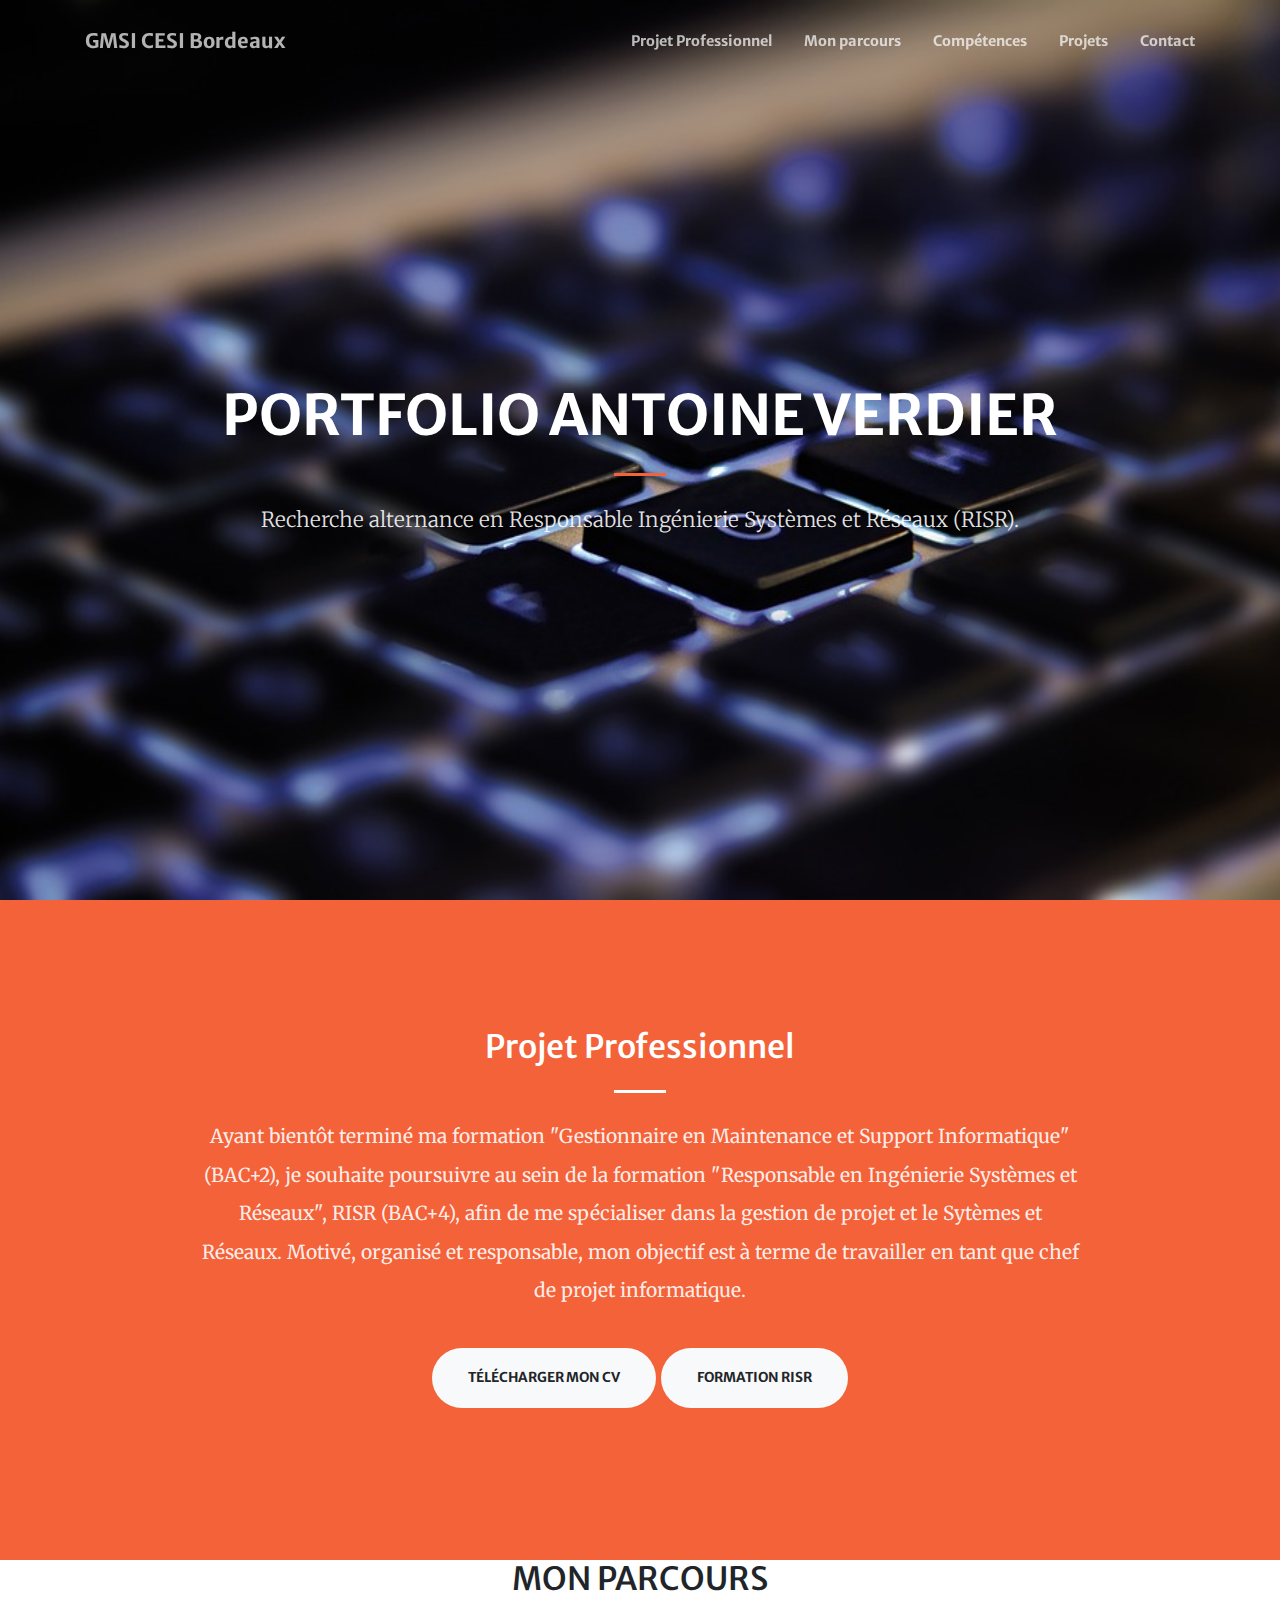
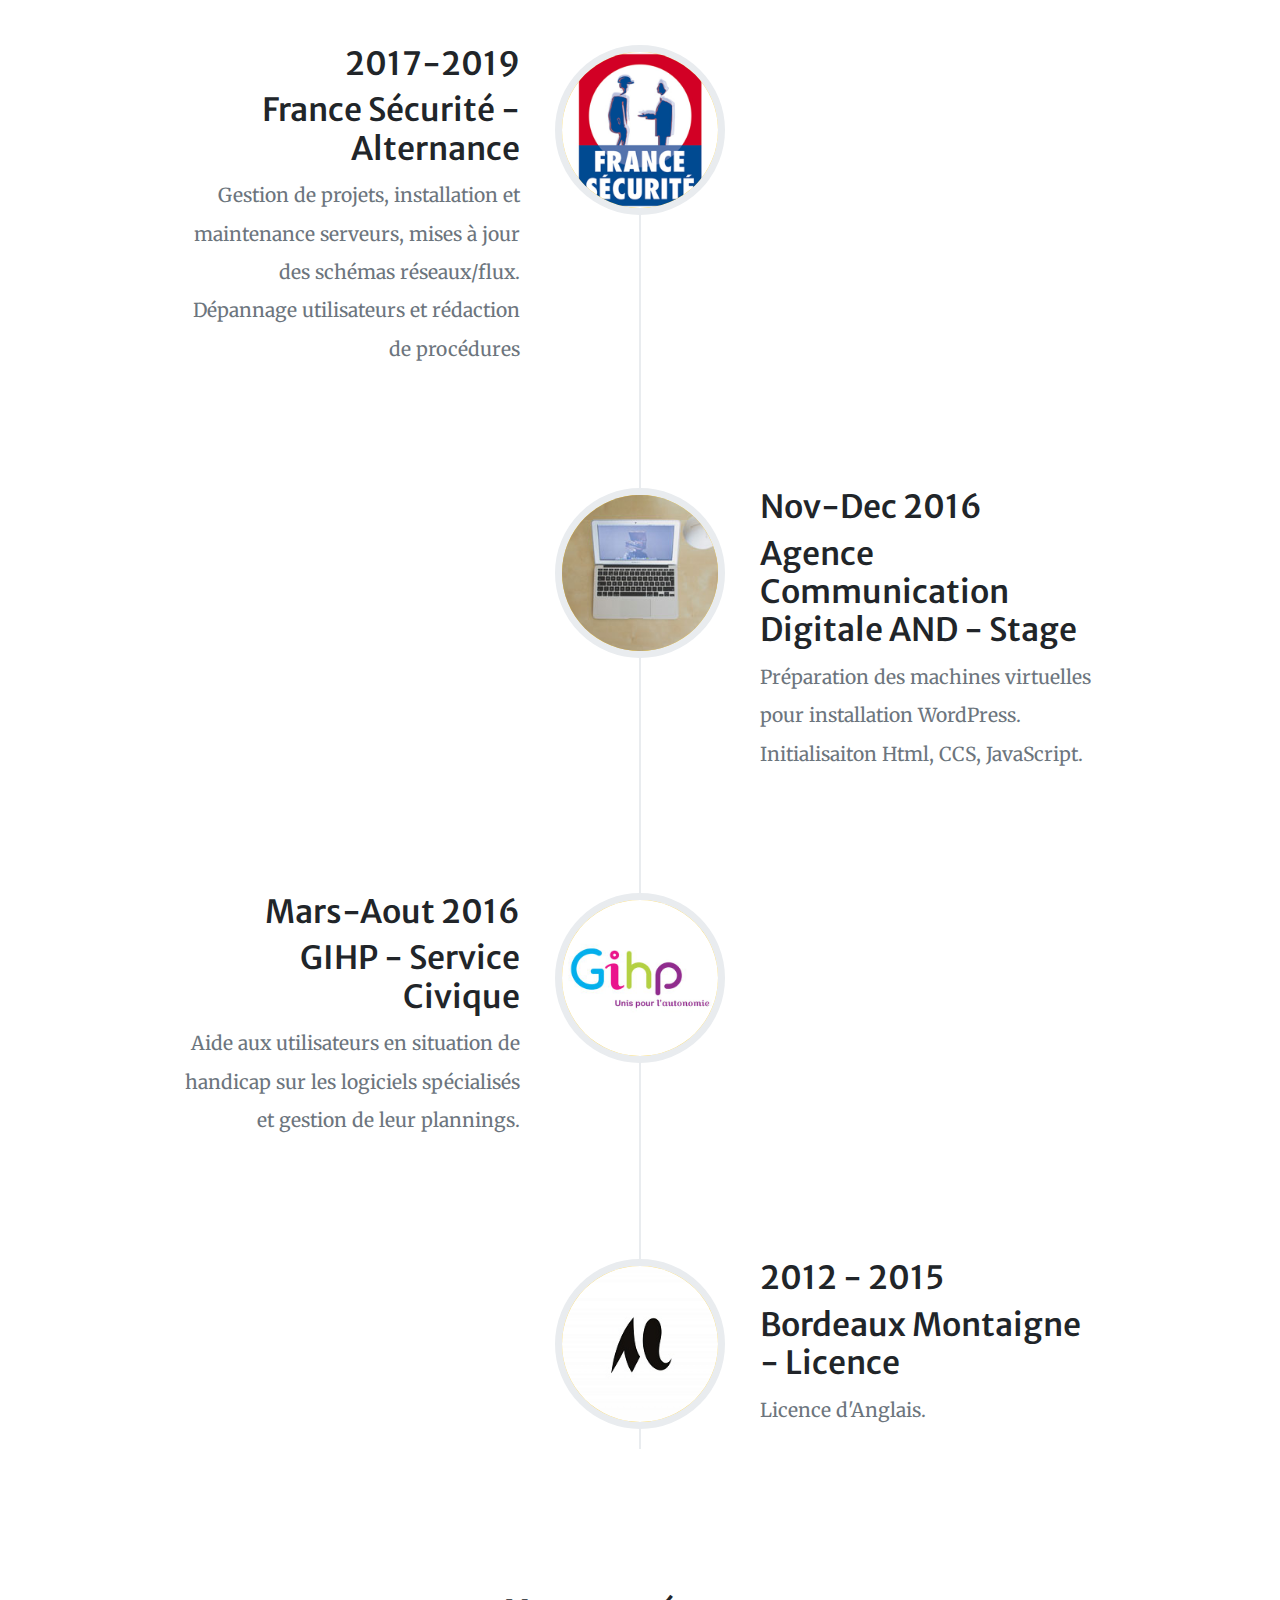
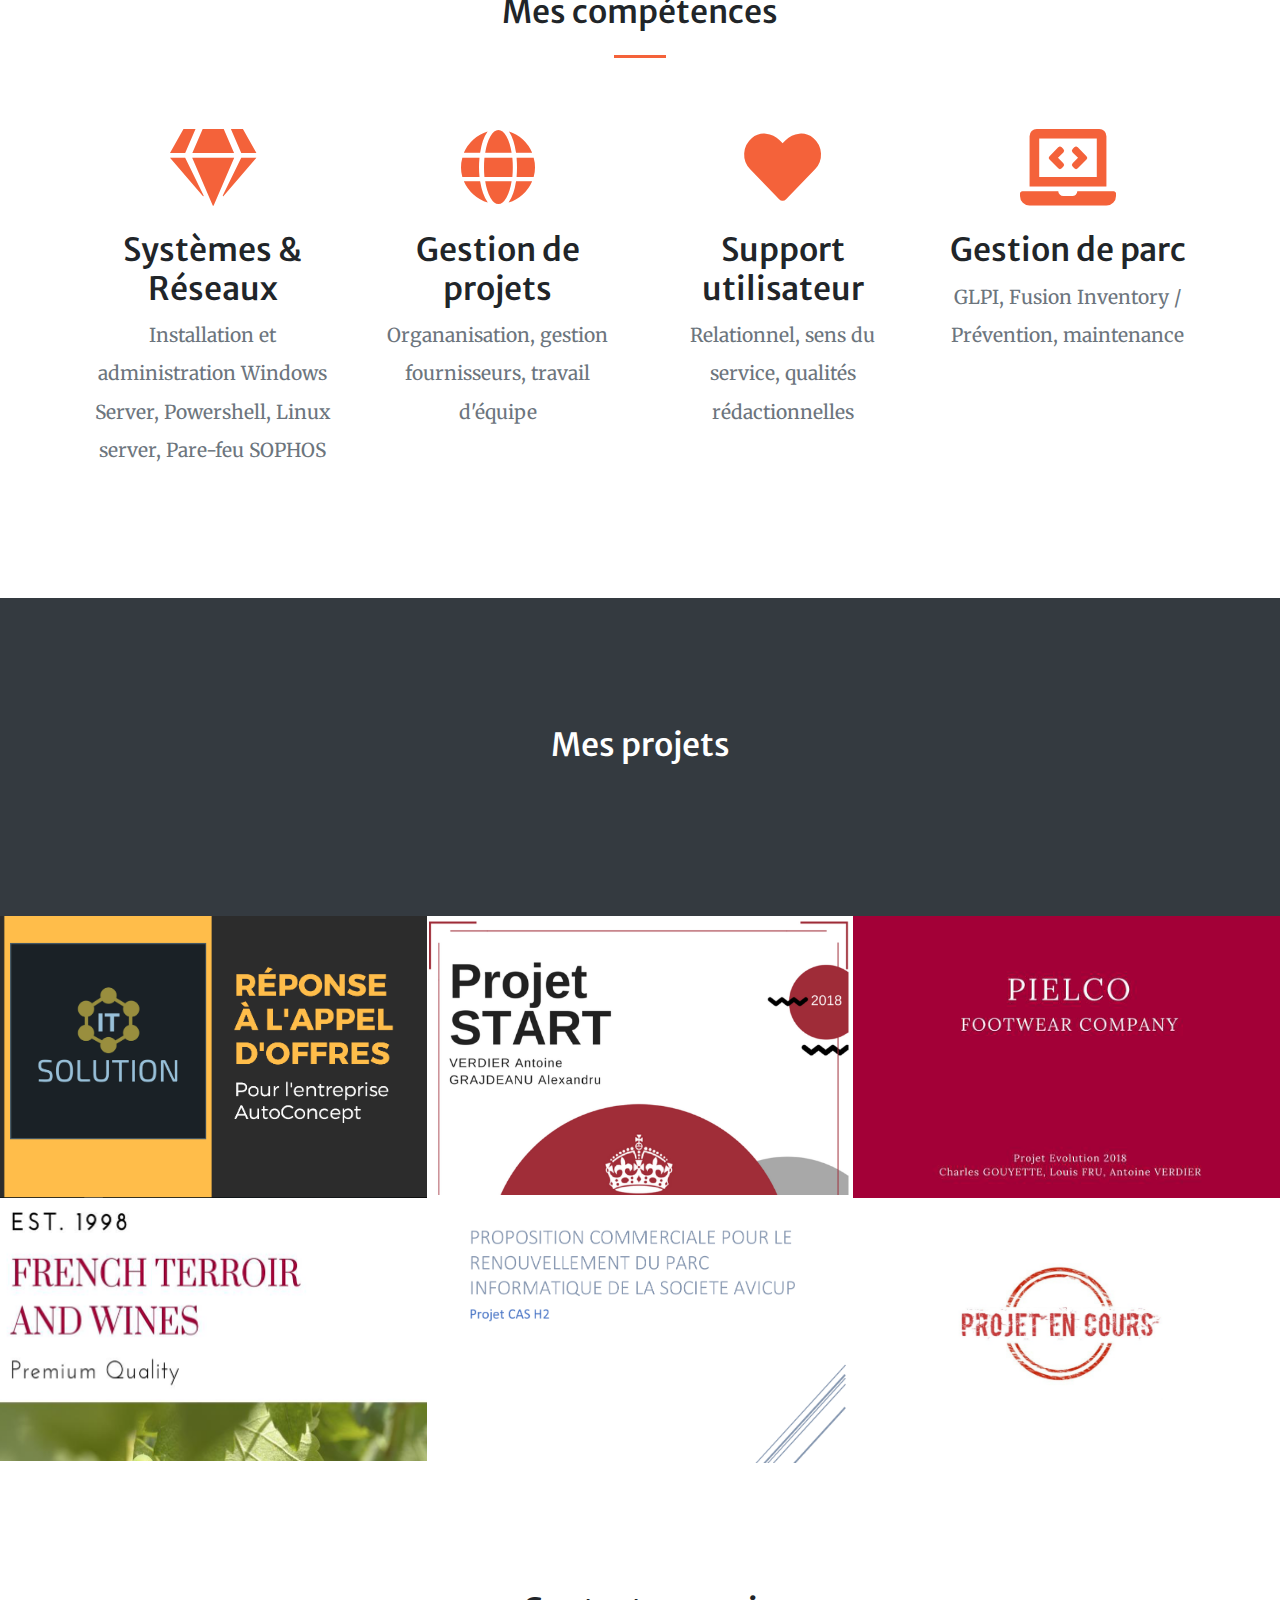
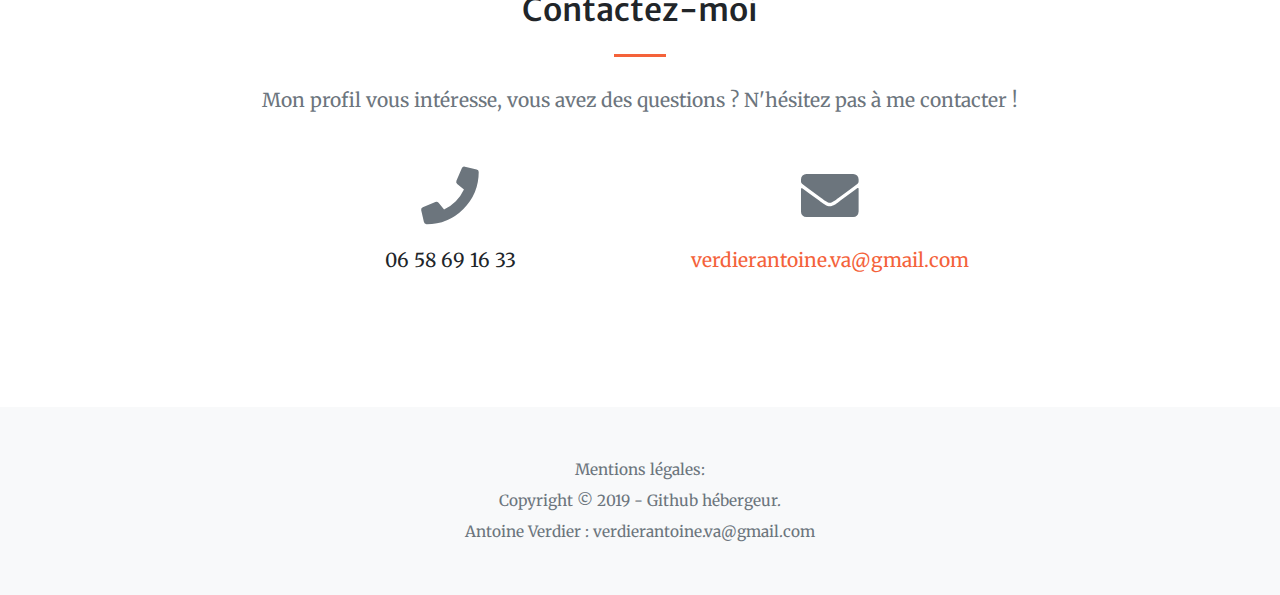
<file: index.html>
<!DOCTYPE html>
<html lang="fr">

<head>

  <meta charset="utf-8">
  <meta name="viewport" content="width=device-width, initial-scale=1, shrink-to-fit=no">
  <meta name="description" content="Sur ce portfolio vous allez pouvoir découvrir mon parcours, mon projet proessionnel et les projets sur lesquels j'ai travaillés lors de ma formation Gestoinnaire en Maintenance et Support Informatique (GMSI) au CESI de Bordeaux, entre 2017 et 2019">
  <meta name="author" content="Antoine Verdier">
  <meta name="keywords" content="portfolio, projet SAS, projet START, projet cas H1, projet cas H2, projet évolution, PFE, CESI, CESI Bordeaux, RISR, GMSI, Responsable en ingénierie systèmes et réseaux, chef de projet, Antoine Verdier, recherche alternance">

  <title>Portfolio Antoine Verdier - GMSI 2019</title>

  <!-- Font Awesome Icons -->
  <link href="vendor/fontawesome-free/css/all.css" rel="stylesheet" type="text/css">

  <!-- Google Fonts -->
  <link href="https://fonts.googleapis.com/css?family=Merriweather+Sans:400,700" rel="stylesheet">
  <link href='https://fonts.googleapis.com/css?family=Merriweather:400,300,300italic,400italic,700,700italic' rel='stylesheet' type='text/css'>

  <!-- Plugin CSS -->
  <link href="vendor/magnific-popup/magnific-popup.css" rel="stylesheet">

  <!-- Theme CSS - Includes Bootstrap -->
  <link href="css/creative.css" rel="stylesheet">

</head>

<body id="page-top">

  <!-- Navigation -->
  <nav class="navbar navbar-expand-lg navbar-light fixed-top py-3" id="mainNav">
    <div class="container">
      <a class="navbar-brand js-scroll-trigger" href="#page-top">GMSI CESI Bordeaux</a>
      <button class="navbar-toggler navbar-toggler-right" type="button" data-toggle="collapse" data-target="#navbarResponsive" aria-controls="navbarResponsive" aria-expanded="false" aria-label="Toggle navigation">
        <span class="navbar-toggler-icon"></span>
      </button>
      <div class="collapse navbar-collapse" id="navbarResponsive">
        <ul class="navbar-nav ml-auto my-2 my-lg-0">
          <li class="nav-item">
            <a class="nav-link js-scroll-trigger" href="#parcours">Projet Professionnel</a>
          </li>
          <li class="nav-item">
            <a class="nav-link js-scroll-trigger" href="#about">Mon parcours</a>
          </li>
          <li class="nav-item">
            <a class="nav-link js-scroll-trigger" href="#services">Compétences</a>
          </li>
          <li class="nav-item">
            <a class="nav-link js-scroll-trigger" href="#portfolio">Projets</a>
          </li>
          <li class="nav-item">
            <a class="nav-link js-scroll-trigger" href="#contact">Contact</a>
          </li>
        </ul>
      </div>
    </div>
  </nav>

  <!-- Masthead -->
  <header class="masthead">
    <div class="container h-100">
      <div class="row h-100 align-items-center justify-content-center text-center">
        <div class="col-lg-10 align-self-end">
          <h1 class="text-uppercase text-white font-weight-bold">Portfolio Antoine Verdier</h1>
          <hr class="divider my-4">
        </div>
        <div class="col-lg-8 align-self-baseline">         
          <p class="text-white-75 font-weight-light mb-5">Recherche alternance en Responsable Ingénierie Systèmes et Réseaux (RISR).</p>
          <!-- <a class="btn btn-primary btn-xl js-scroll-trigger" href="#about">Find Out More</a> -->
        </div>
      </div>
    </div>
  </header>

  <!-- Presentation Section -->
  <section class="page-section bg-primary" id="parcours">
    <div class="container">
      <div class="row justify-content-center">
        <div class="col-lg-8 text-center">
          <h2 class="text-white mt-0">Projet Professionnel</h2>
          <hr class="divider light my-4">
          <p class="text-white-50 mb-4">Ayant bientôt terminé ma formation "Gestionnaire en Maintenance et Support Informatique" (BAC+2), je souhaite poursuivre au sein de la formation "Responsable en Ingénierie Systèmes et Réseaux", RISR (BAC+4), afin de me spécialiser dans la gestion de projet et le Sytèmes et Réseaux. Motivé, organisé et responsable, mon objectif est à terme de travailler en tant que chef de projet informatique.
            <br>
            <br>
          <a class="btn btn-light btn-xl js-scroll-trigger" href="https://documentcloud.adobe.com/link/track?uri=urn%3Aaaid%3Ascds%3AUS%3A45aaaf00-6644-4d1b-9991-a6eaf682d8a0&fbclid=IwAR3B-PPzfby-0DmVygR5cEOU-_qXtn5SWiH3FbZRgbcjGRi0lGfM_7Oqgdw" target="_blank">Télécharger mon CV</a>
          <a class="btn btn-light btn-xl js-scroll-trigger" href="https://documentcloud.adobe.com/link/track?uri=urn%3Aaaid%3Ascds%3AUS%3Ab724fae9-44d9-4b35-8477-10ffb659e4b5" target="_blank">Formation RISR</a>
        </div>
      </div>
    </div>
  </section>
  <!-- About -->

  <!-- About -->
  <section id="about">
    <div class="container">
      <div class="row">
        <div class="col-lg-12 text-center">
          <h2 class="section-heading text-uppercase">Mon parcours</h2>
        <br>
          <!--<h3 class="section-subheading text-muted">Lorem ipsum dolor sit amet consectetur.</h3>-->
        </div>
      </div>
      <div class="row">
        <div class="col-lg-12">
          <ul class="timeline">
            <li>
              <div class="timeline-image">
                <img class="rounded-circle img-fluid" src="img/portfolio/about/0.jpeg" alt="">
              </div>
              <div class="timeline-panel">
                <div class="timeline-heading">
                  <h2>2017-2019</h2>
                  <h2 class="subheading">France Sécurité - Alternance</h2>
                </div>
                <div class="timeline-body">
                  <p class="text-muted">Gestion de projets, installation et maintenance serveurs, mises à jour des schémas réseaux/flux. Dépannage utilisateurs et rédaction de procédures</p>
                </div>
              </div>
            </li>
            <li class="timeline-inverted">
              <div class="timeline-image">
                <img class="rounded-circle img-fluid" src="img/portfolio/about/2.jpg" alt="">
              </div>
              <div class="timeline-panel">
                <div class="timeline-heading">
                  <h2>Nov-Dec 2016</h2>
                  <h2 class="subheading">Agence Communication Digitale AND - Stage</h2>
                </div>
                <div class="timeline-body">
                  <p class="text-muted">  Préparation des machines virtuelles pour installation WordPress. Initialisaiton Html,  CCS,  JavaScript. </p>
                </div>
              </div>
            </li>
            <li>
              <div class="timeline-image">
                <img class="rounded-circle img-fluid" src="img/portfolio/about/3.jpg" alt="">
              </div>
              <div class="timeline-panel">
                <div class="timeline-heading">
                  <h2>Mars-Aout 2016</h2>
                  <h2 class="subheading">GIHP - Service Civique </h2>
                </div>
                <div class="timeline-body">
                  <p class="text-muted">Aide aux utilisateurs en situation de handicap sur les logiciels spécialisés et gestion de leur plannings.</p>
                </div>
              </div>
            </li>
            <li class="timeline-inverted">
              <div class="timeline-image">
                <img class="rounded-circle img-fluid" src="img/portfolio/about/4.jpg" alt="">
              </div>
              <div class="timeline-panel">
                <div class="timeline-heading">
                  <h2>2012 - 2015</h2>
                  <h2 class="subheading">Bordeaux Montaigne - Licence</h2>
                </div>
                <div class="timeline-body">
                  <p class="text-muted">Licence d'Anglais.</p>
                </div>
              </div>
            </li>
            </ul>
              </div>
        </div>
      </div>
      </section>
      
      <!-- Services Section -->
  <section class="page-section" id="services">
    <div class="container">
      <h2 class="text-center mt-0">Mes compétences</h2>
      <hr class="divider my-4">
      <div class="row">
        <div class="col-lg-3 col-md-6 text-center">
          <div class="mt-5">
            <i class="fas fa-4x fa-gem text-primary mb-4"></i>
            <h3 class="h2 mb-2">Systèmes & Réseaux</h3>
            <p class="text-muted mb-0">Installation et administration Windows Server, Powershell, Linux server, Pare-feu SOPHOS </p>
          </div>
        </div>
        <div class="col-lg-3 col-md-6 text-center">
          <div class="mt-5">
            <i class="fas fa-4x fa-globe text-primary mb-4"></i>
            <h3 class="h2 mb-2">Gestion de projets</h3>
            <p class="text-muted mb-0">Organanisation, gestion fournisseurs, travail d'équipe</p>
          </div>
        </div>
        <div class="col-lg-3 col-md-6 text-center">
          <div class="mt-5">
            <i class="fas fa-4x fa-heart text-primary mb-4"></i>
            <h3 class="h2 mb-2">Support utilisateur</h3>
            <p class="text-muted mb-0">Relationnel, sens du service, qualités rédactionnelles</p>
          </div>
        </div>
        <div class="col-lg-3 col-md-6 text-center">
          <div class="mt-5">
            <i class="fas fa-4x fa-laptop-code text-primary mb-4"></i>
            <h3 class="h2 mb-2">Gestion de parc</h3>
            <p class="text-muted mb-0">GLPI, Fusion Inventory / Prévention, maintenance</p>
          </div>
        </div>
      </div>
    </div>
  </section>

  <!-- Call to Action Section -->
  <section class="page-section bg-dark text-white">
    <div class="container text-center">
      <h2 class="mb-4">Mes projets</h2>
      <!--<a class="btn btn-light btn-xl" href="https://startbootstrap.com/themes/creative/">Download Now!</a>-->
    </div>
    
  </section>

  <!-- Portfolio Section -->
  <section id="portfolio">
    <div class="container-fluid p-0">
      <div class="row no-gutters">
        <div class="col-lg-4 col-sm-6">
          <a class="portfolio-box" href="https://documentcloud.adobe.com/link/track?uri=urn%3Aaaid%3Ascds%3AUS%3A9c108a2c-ca9d-4620-89ae-24c3b2e82711" target="_blank">
            <img class="img-fluid" src="img/portfolio/thumbnails/7.png" alt="">
            <div class="portfolio-box-caption">
             
              <div class="project-name">
                Projet SAS
                <ul>
                  <li>Métier de technicien</li>
                  <li>Veille technologique</li>
                  <li>Sauvegardes systèmes</li>               </ul>
              
              </div>
            </div>
          </a>
        </div>
        <div class="col-lg-4 col-sm-6">
          <a class="portfolio-box" href="https://documentcloud.adobe.com/link/track?uri=urn%3Aaaid%3Ascds%3AUS%3A685bc7d9-56b2-425b-8c49-7cda834c7332" target="_blank">
            <img class="img-fluid" src="img/portfolio/thumbnails/8.png" alt="">
            <div class="portfolio-box-caption">
              <div class="project-name">
                Projet START
                <ul>
                  <li>Réseaux LAN</li>
                  <li>Protocole TCP-IP</li>
                  <li>Linux</li>
                </ul>
              
              </div>
            </div>
          </a>
        </div>
        <div class="col-lg-4 col-sm-6">
          <a class="portfolio-box" href="https://documentcloud.adobe.com/link/track?uri=urn%3Aaaid%3Ascds%3AUS%3A088754f7-8541-4ef0-b3ab-e8e21410f2d4" target="_blank">
            <img class="img-fluid" src="img/portfolio/thumbnails/9.png" alt="">
            <div class="portfolio-box-caption">
              <div class="project-name">
                Projet Evolution
                <ul>
                  <li>Powershell</li>
                  <li>Bases de données relationnelles</li>
                  <li>Virtualisation</li>
                  <li>Réseaux</li>
                </ul>
              
              </div>
            </div>
          </a>
        </div>
        <div class="col-lg-4 col-sm-6">
          <a class="portfolio-box" href="https://documentcloud.adobe.com/link/track?uri=urn%3Aaaid%3Ascds%3AUS%3A058aa023-dd7b-4588-a9f0-400bbca0da40" target="_blank">
            <img class="img-fluid" src="img/portfolio/thumbnails/10.png" alt="">
            <div class="portfolio-box-caption">          
              <div class="project-name">
                Projet H1
                <ul>
                    <li>Analyse fonctionnelle</li>
                    <li>Approche ITIL</li>
                </ul>
              
              </div>
            </div>
          </a>
        </div>
        <div class="col-lg-4 col-sm-6">
          <a class="portfolio-box" href="https://documentcloud.adobe.com/link/track?uri=urn%3Aaaid%3Ascds%3AUS%3A2feb85c8-ee96-4f9c-a2f0-15ca8a4ec2ec" target="_blank">
            <img class="img-fluid" src="img/portfolio/thumbnails/11.png" alt="">
            <div class="portfolio-box-caption">
             
              <div class="project-name">
                Projet H2
                <ul>
                  <li>Analyse fonctionnelle</li>
                  <li>Approche ITIL</li>
                  <li>Relations avec fournisseurs</li>
                  <li>Réponse à un besoin</li>
                  <li>Outils de gestion de parc</li>

                </ul>
              
              </div>
            </div>
          </a>
        </div>
        <div class="col-lg-4 col-sm-6">
          <a class="portfolio-box">
            <img class="img-fluid" src="img/portfolio/thumbnails/12.jpg" alt="">
            <div class="portfolio-box-caption p-3">
              
              <div class="project-name">
                Projet de Fin d'Etude : monitoring en temps réel des tickets et appels de la hotline
                <ul>
                  <li>Rédaction cahier des charges</li>
                  <li>Recherche d'une solution</li>
                  <li>Mise en production</li>
                </ul>
              
              </div>
            </div>
          </a>
        </div>
      </div>
    </div>
  </section>

  

  <!-- Contact Section -->
  <section class="page-section" id="contact">
    <div class="container">
      <div class="row justify-content-center">
        <div class="col-lg-8 text-center">
          <h2 class="mt-0">Contactez-moi</h2>
          <hr class="divider my-4">
          <p class="text-muted mb-5">Mon profil vous intéresse, vous avez des questions ? N'hésitez pas à me contacter !</p>
        </div>
      </div>
      <div class="row">
        <div class="col-lg-4 ml-auto text-center">
          <i class="fas fa-phone fa-3x mb-3 text-muted"></i>
          <div>06 58 69 16 33</div>
        </div>
        <div class="col-lg-4 mr-auto text-center">
          <i class="fas fa-envelope fa-3x mb-3 text-muted"></i>
          <!-- Make sure to change the email address in anchor text AND the link below! -->
          <a class="d-block" href="mailto:verdierantoine.va@gmail.com">verdierantoine.va@gmail.com</a>
        </div>
      </div>
    </div>
  </section>

  <!-- Footer -->
  <footer class="bg-light py-5">
    <div class="container">
      <div class="small text-center text-muted">Mentions légales:  </div>
      <div class="small text-center text-muted">Copyright &copy; 2019 - Github hébergeur.  </div>
      <div class="small text-center text-muted">Antoine Verdier : verdierantoine.va@gmail.com</div>
    </div>
  </footer>

  <!-- Bootstrap core JavaScript -->
  <script src="vendor/jquery/jquery.js"></script>
  <script src="vendor/bootstrap/js/bootstrap.bundle.min.js"></script>

  <!-- Plugin JavaScript -->
  <script src="vendor/jquery-easing/jquery.easing.min.js"></script>
  <script src="vendor/magnific-popup/jquery.magnific-popup.min.js"></script>

  <!-- Custom scripts for this template -->
  <script src="js/creative.js"></script>

</body>
</html>
</file>
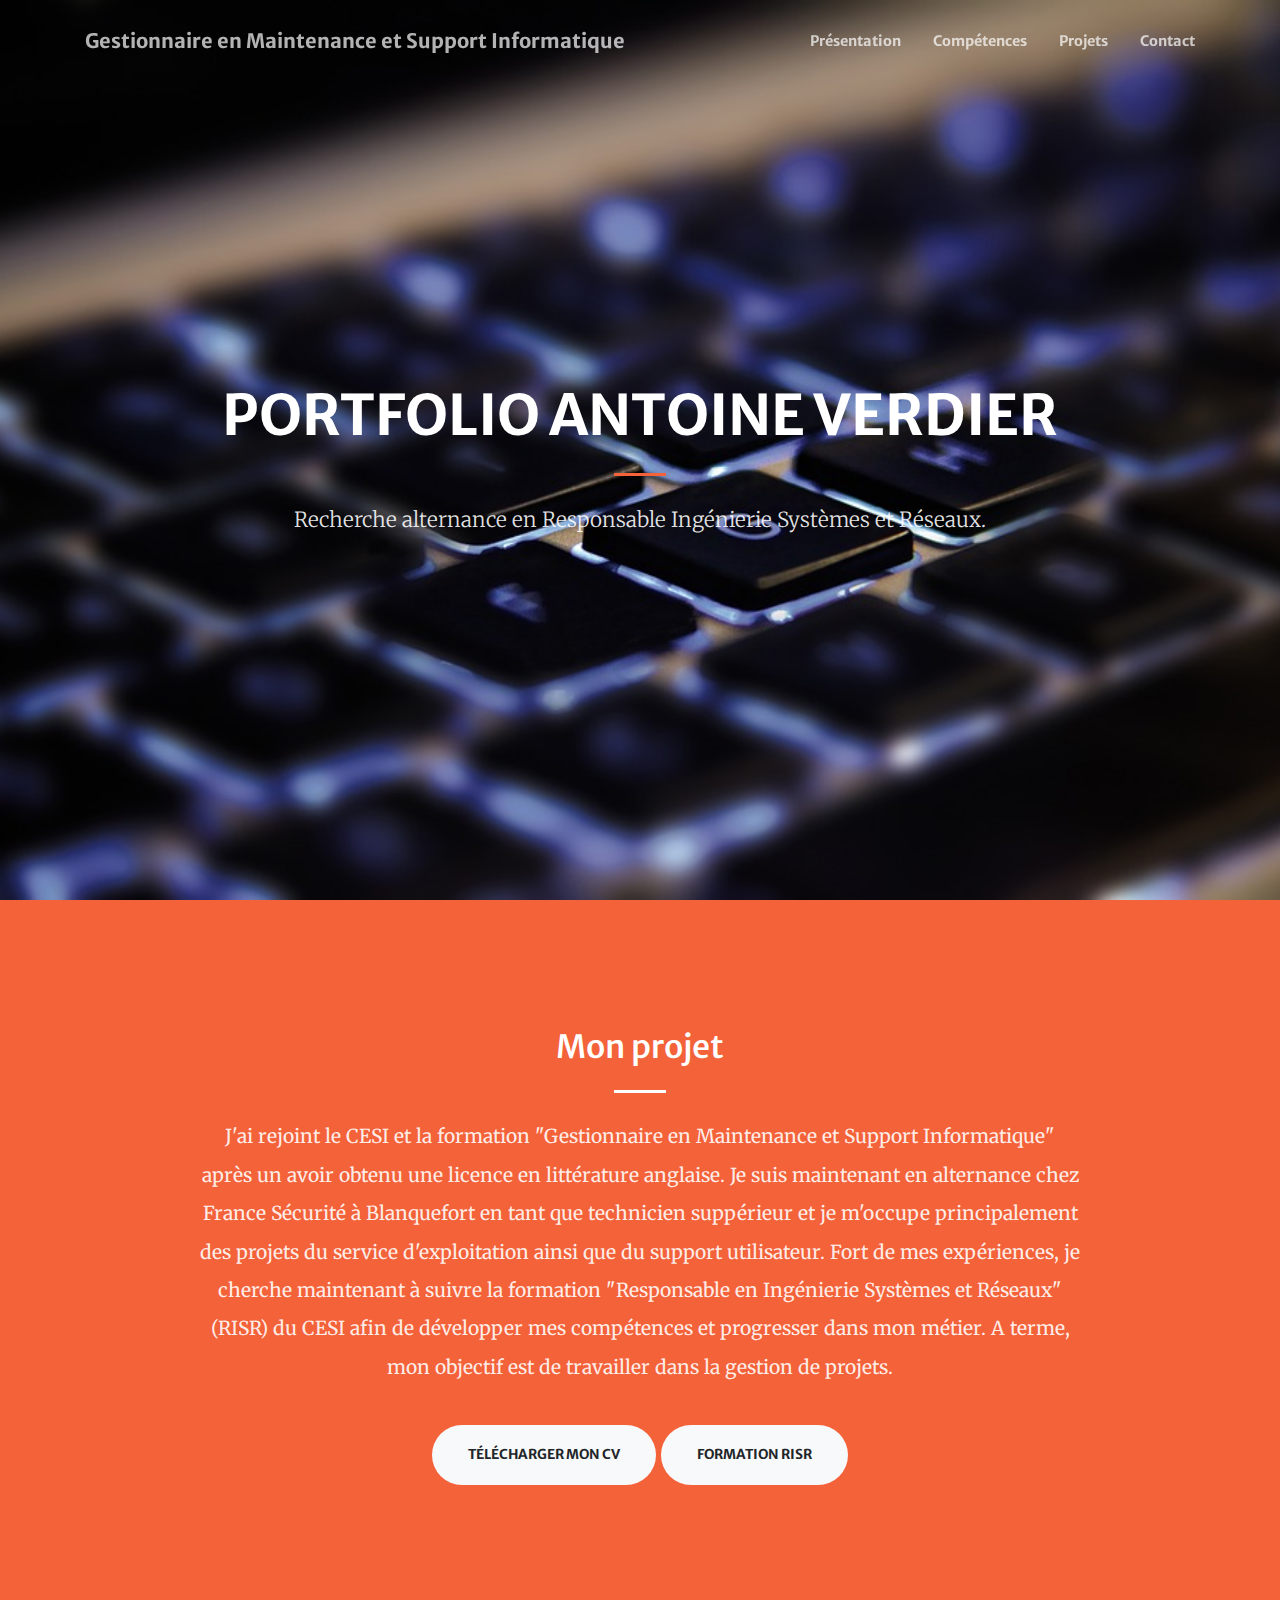
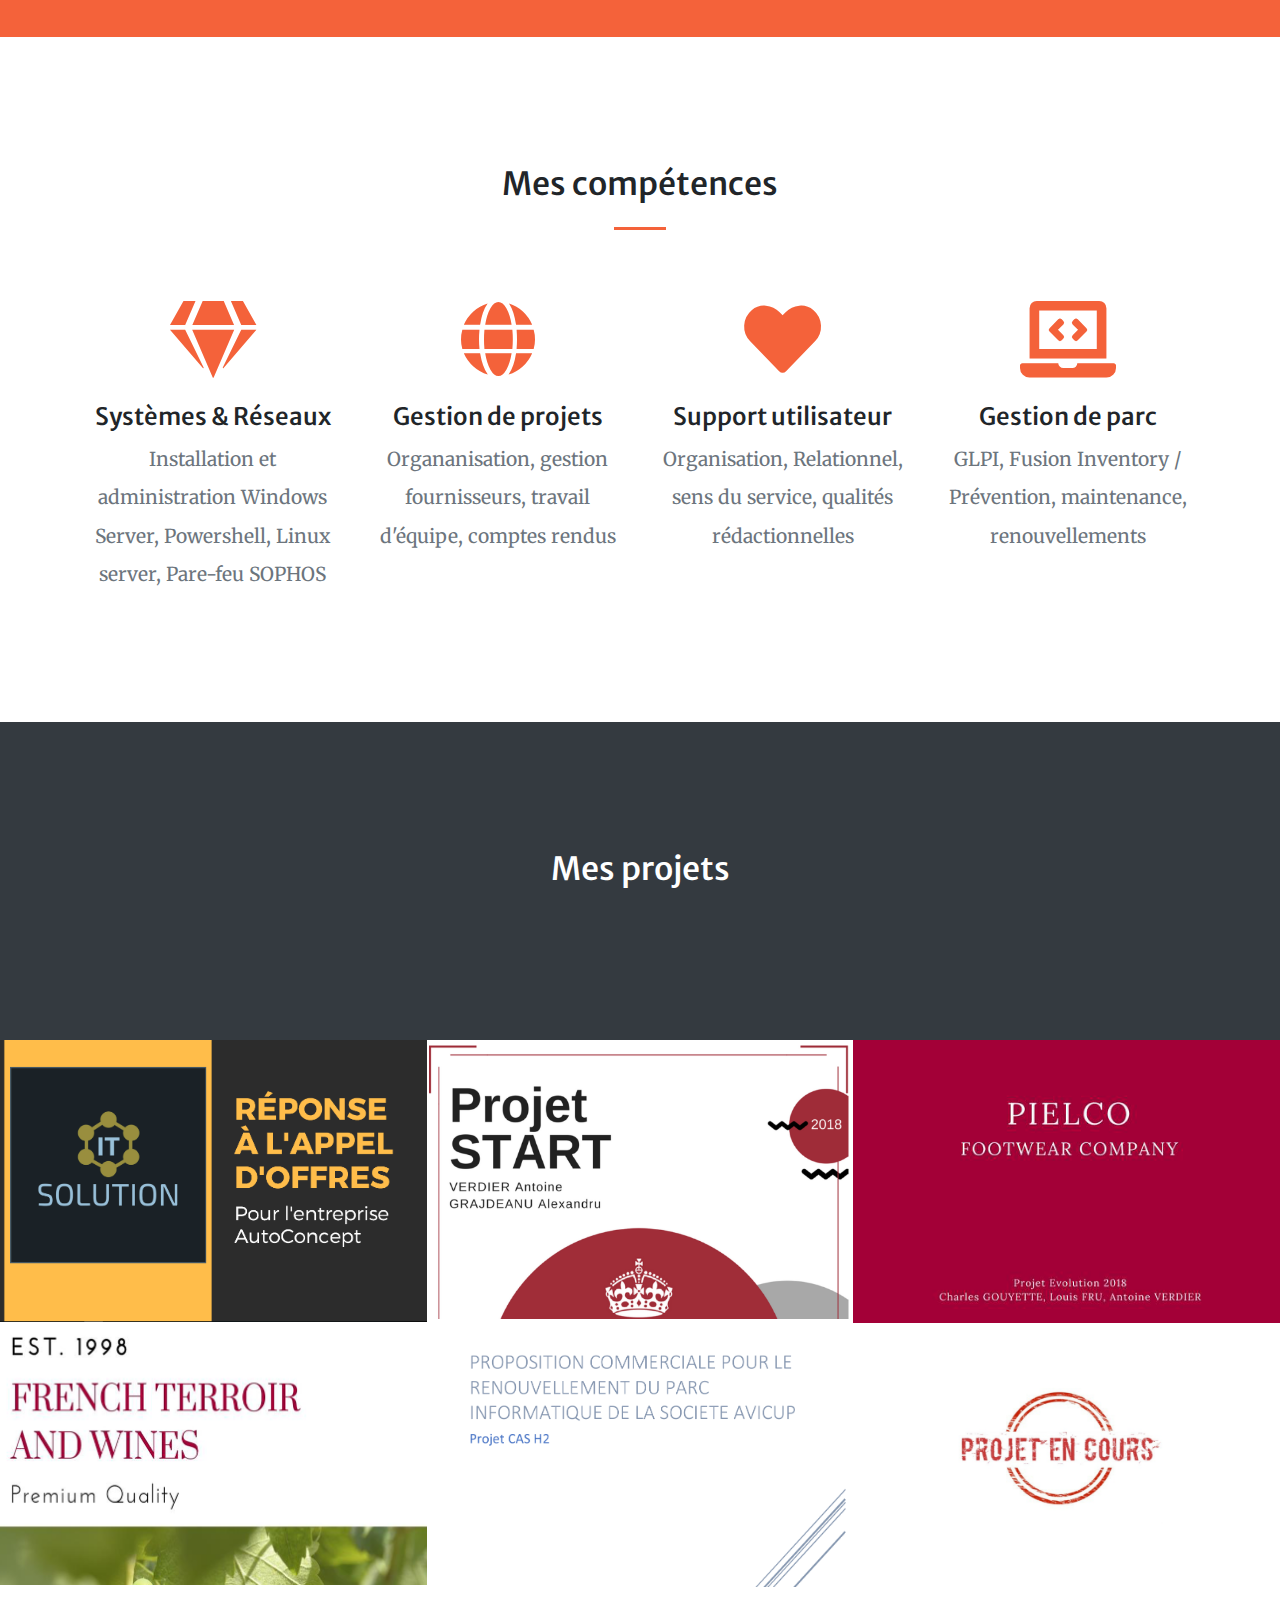
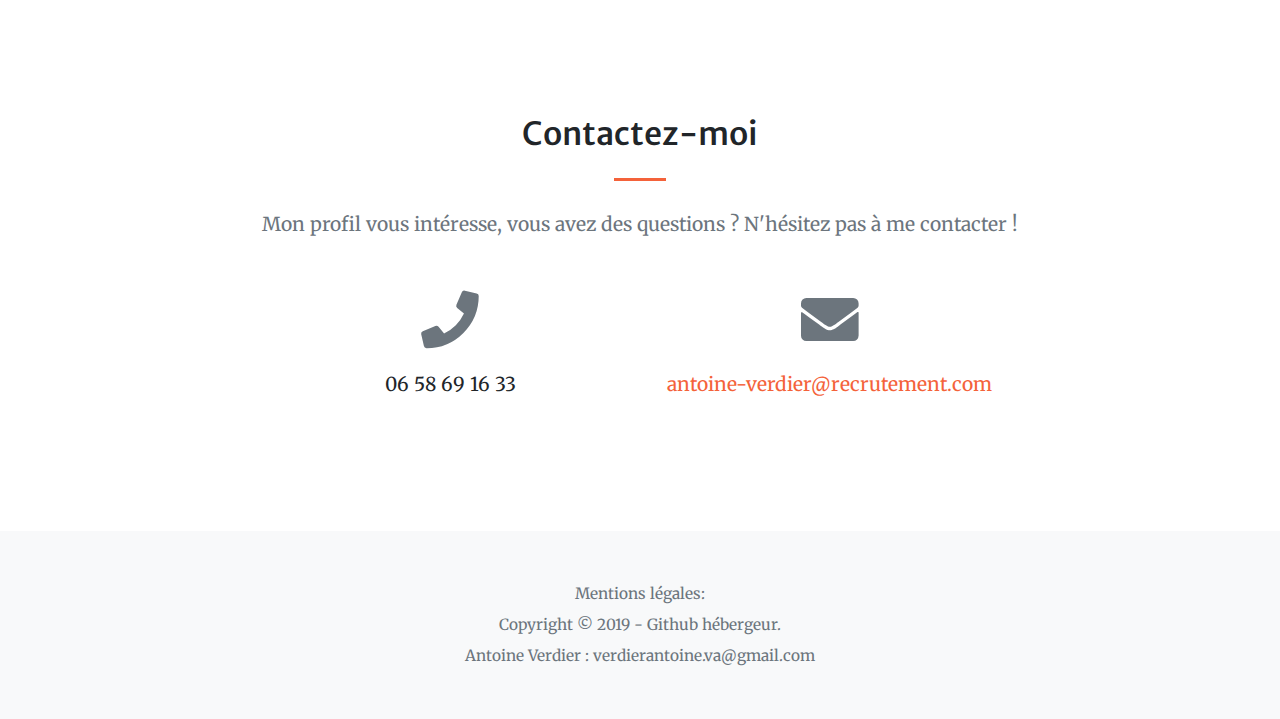
<file: index.old.html>
<!DOCTYPE html>
<html lang="fr">

<head>

  <meta charset="utf-8">
  <meta name="viewport" content="width=device-width, initial-scale=1, shrink-to-fit=no">
  <meta name="description" content="Site web regroupant ma présentation et les projets travaillés lors de ma formation comme Gestoinnaire en Maintenance et Support Informatique (GMSI) au CESI de Bordeaux, entre 2017 et 2019">
  <meta name="author" content="Antoine Verdier">
  <meta name="keywords" content="portfolio, projet SAS, projet START, projet cas H1, projet cas H2, projet évolution, PFE, CESI, CESI Bordeaux, RISR, GMSI, Responsable en ingénierie systèmes et réseaux, chef de projet, Antoine Verdier">

  <title>Portfolio Antoine Verdier - GMSI 2019</title>

  <!-- Font Awesome Icons -->
  <link href="vendor/fontawesome-free/css/all.css" rel="stylesheet" type="text/css">

  <!-- Google Fonts -->
  <link href="https://fonts.googleapis.com/css?family=Merriweather+Sans:400,700" rel="stylesheet">
  <link href='https://fonts.googleapis.com/css?family=Merriweather:400,300,300italic,400italic,700,700italic' rel='stylesheet' type='text/css'>

  <!-- Plugin CSS -->
  <link href="vendor/magnific-popup/magnific-popup.css" rel="stylesheet">

  <!-- Theme CSS - Includes Bootstrap -->
  <link href="css/creative.css" rel="stylesheet">

</head>

<body id="page-top">

  <!-- Navigation -->
  <nav class="navbar navbar-expand-lg navbar-light fixed-top py-3" id="mainNav">
    <div class="container">
      <a class="navbar-brand js-scroll-trigger" href="#page-top">Gestionnaire en Maintenance et Support Informatique</a>
      <button class="navbar-toggler navbar-toggler-right" type="button" data-toggle="collapse" data-target="#navbarResponsive" aria-controls="navbarResponsive" aria-expanded="false" aria-label="Toggle navigation">
        <span class="navbar-toggler-icon"></span>
      </button>
      <div class="collapse navbar-collapse" id="navbarResponsive">
        <ul class="navbar-nav ml-auto my-2 my-lg-0">
          <li class="nav-item">
            <a class="nav-link js-scroll-trigger" href="#about">Présentation</a>
          </li>
          <li class="nav-item">
            <a class="nav-link js-scroll-trigger" href="#services">Compétences</a>
          </li>
          <li class="nav-item">
            <a class="nav-link js-scroll-trigger" href="#portfolio">Projets</a>
          </li>
          <li class="nav-item">
            <a class="nav-link js-scroll-trigger" href="#contact">Contact</a>
          </li>
        </ul>
      </div>
    </div>
  </nav>

  <!-- Masthead -->
  <header class="masthead">
    <div class="container h-100">
      <div class="row h-100 align-items-center justify-content-center text-center">
        <div class="col-lg-10 align-self-end">
          <h1 class="text-uppercase text-white font-weight-bold">Portfolio Antoine Verdier</h1>
          <hr class="divider my-4">
        </div>
        <div class="col-lg-8 align-self-baseline">         
          <p class="text-white-75 font-weight-light mb-5">Recherche alternance en Responsable Ingénierie Systèmes et Réseaux.</p>
          <!-- <a class="btn btn-primary btn-xl js-scroll-trigger" href="#about">Find Out More</a> -->
        </div>
      </div>
    </div>
  </header>

  <!-- About Section -->
  <section class="page-section bg-primary" id="about">
    <div class="container">
      <div class="row justify-content-center">
        <div class="col-lg-8 text-center">
          <h2 class="text-white mt-0">Mon projet</h2>
          <hr class="divider light my-4">
          <p class="text-white-50 mb-4">J'ai rejoint le CESI et la formation "Gestionnaire en Maintenance et Support Informatique" après un avoir obtenu une licence en littérature anglaise. Je suis maintenant en alternance chez France Sécurité à Blanquefort en tant que technicien suppérieur et je m'occupe principalement des projets du service d'exploitation ainsi que du support utilisateur. Fort de mes expériences, je cherche maintenant à suivre la formation "Responsable en Ingénierie Systèmes et Réseaux" (RISR) du CESI afin de développer mes compétences et progresser dans mon métier.
            A terme, mon objectif est de travailler dans la gestion de projets.
            <br>
            <br>
          <a class="btn btn-light btn-xl js-scroll-trigger" href="https://documentcloud.adobe.com/link/track?uri=urn%3Aaaid%3Ascds%3AUS%3A578a6095-8540-4e6d-bf33-795eac0c047a" target="_blank">Télécharger mon CV</a>
          <a class="btn btn-light btn-xl js-scroll-trigger" href="https://documentcloud.adobe.com/link/track?uri=urn%3Aaaid%3Ascds%3AUS%3Ab724fae9-44d9-4b35-8477-10ffb659e4b5" target="_blank">Formation RISR</a>
        </div>
      </div>
    </div>
  </section>

  <!-- Services Section -->
  <section class="page-section" id="services">
    <div class="container">
      <h2 class="text-center mt-0">Mes compétences</h2>
      <hr class="divider my-4">
      <div class="row">
        <div class="col-lg-3 col-md-6 text-center">
          <div class="mt-5">
            <i class="fas fa-4x fa-gem text-primary mb-4"></i>
            <h3 class="h4 mb-2">Systèmes & Réseaux</h3>
            <p class="text-muted mb-0">Installation et administration Windows Server, Powershell, Linux server, Pare-feu SOPHOS </p>
          </div>
        </div>
        <div class="col-lg-3 col-md-6 text-center">
          <div class="mt-5">
            <i class="fas fa-4x fa-globe text-primary mb-4"></i>
            <h3 class="h4 mb-2">Gestion de projets</h3>
            <p class="text-muted mb-0">Organanisation, gestion fournisseurs, travail d'équipe, comptes rendus </p>
          </div>
        </div>
        <div class="col-lg-3 col-md-6 text-center">
          <div class="mt-5">
            <i class="fas fa-4x fa-heart text-primary mb-4"></i>
            <h3 class="h4 mb-2">Support utilisateur</h3>
            <p class="text-muted mb-0">Organisation, Relationnel, sens du service, qualités rédactionnelles</p>
          </div>
        </div>
        <div class="col-lg-3 col-md-6 text-center">
          <div class="mt-5">
            <i class="fas fa-4x fa-laptop-code text-primary mb-4"></i>
            <h3 class="h4 mb-2">Gestion de parc</h3>
            <p class="text-muted mb-0">GLPI, Fusion Inventory / Prévention, maintenance, renouvellements</p>
          </div>
        </div>
      </div>
    </div>
  </section>

  <!-- Call to Action Section -->
  <section class="page-section bg-dark text-white">
    <div class="container text-center">
      <h2 class="mb-4">Mes projets</h2>
      <!--<a class="btn btn-light btn-xl" href="https://startbootstrap.com/themes/creative/">Download Now!</a>-->
    </div>
    
  </section>

  <!-- Portfolio Section -->
  <section id="portfolio">
    <div class="container-fluid p-0">
      <div class="row no-gutters">
        <div class="col-lg-4 col-sm-6">
          <a class="portfolio-box" href="https://documentcloud.adobe.com/link/track?uri=urn%3Aaaid%3Ascds%3AUS%3A9c108a2c-ca9d-4620-89ae-24c3b2e82711" target="_blank">
            <img class="img-fluid" src="img/portfolio/thumbnails/7.png" alt="">
            <div class="portfolio-box-caption">
             
              <div class="project-name">
                Projet SAS
                <ul>
                  <li>Métier de technicien</li>
                  <li>Veille technologique</li>
                  <li>Sauvegardes systèmes</li>               </ul>
              
              </div>
            </div>
          </a>
        </div>
        <div class="col-lg-4 col-sm-6">
          <a class="portfolio-box" href="https://documentcloud.adobe.com/link/track?uri=urn%3Aaaid%3Ascds%3AUS%3A685bc7d9-56b2-425b-8c49-7cda834c7332" target="_blank">
            <img class="img-fluid" src="img/portfolio/thumbnails/8.png" alt="">
            <div class="portfolio-box-caption">
              <div class="project-name">
                Projet START
                <ul>
                  <li>Réseaux LAN</li>
                  <li>Protocole TCP-IP</li>
                  <li>Linux</li>
                </ul>
              
              </div>
            </div>
          </a>
        </div>
        <div class="col-lg-4 col-sm-6">
          <a class="portfolio-box" href="https://documentcloud.adobe.com/link/track?uri=urn%3Aaaid%3Ascds%3AUS%3A088754f7-8541-4ef0-b3ab-e8e21410f2d4" target="_blank">
            <img class="img-fluid" src="img/portfolio/thumbnails/9.png" alt="">
            <div class="portfolio-box-caption">
              <div class="project-name">
                Projet Evolution
                <ul>
                  <li>Powershell</li>
                  <li>Bases de données relationnelles</li>
                  <li>Virtualisation</li>
                  <li>Réseaux</li>
                </ul>
              
              </div>
            </div>
          </a>
        </div>
        <div class="col-lg-4 col-sm-6">
          <a class="portfolio-box" href="https://documentcloud.adobe.com/link/track?uri=urn%3Aaaid%3Ascds%3AUS%3A058aa023-dd7b-4588-a9f0-400bbca0da40" target="_blank">
            <img class="img-fluid" src="img/portfolio/thumbnails/10.png" alt="">
            <div class="portfolio-box-caption">          
              <div class="project-name">
                Projet H1
                <ul>
                    <li>Analyse fonctionnelle</li>
                    <li>Approche ITIL</li>
                </ul>
              
              </div>
            </div>
          </a>
        </div>
        <div class="col-lg-4 col-sm-6">
          <a class="portfolio-box" href="https://documentcloud.adobe.com/link/track?uri=urn%3Aaaid%3Ascds%3AUS%3A2feb85c8-ee96-4f9c-a2f0-15ca8a4ec2ec" target="_blank">
            <img class="img-fluid" src="img/portfolio/thumbnails/11.png" alt="">
            <div class="portfolio-box-caption">
             
              <div class="project-name">
                Projet H2
                <ul>
                  <li>Analyse fonctionnelle</li>
                  <li>Approche ITIL</li>
                  <li>Relations avec fournisseurs</li>
                  <li>Réponse à un besoin</li>
                  <li>Outils de gestion de parc</li>

                </ul>
              
              </div>
            </div>
          </a>
        </div>
        <div class="col-lg-4 col-sm-6">
          <a class="portfolio-box" href=>
            <img class="img-fluid" src="img/portfolio/thumbnails/12.jpg" alt="">
            <div class="portfolio-box-caption p-3">
              
              <div class="project-name">
                Projet de Fin d'Etude : monitoring en temps réel des tickets et appels de la hotline
                <ul>
                  <li>Rédaction cahier des charges</li>
                  <li>Recherche d'une solution</li>
                  <li>Mise en production</li>
                </ul>
              
              </div>
            </div>
          </a>
        </div>
      </div>
    </div>
  </section>

  

  <!-- Contact Section -->
  <section class="page-section" id="contact">
    <div class="container">
      <div class="row justify-content-center">
        <div class="col-lg-8 text-center">
          <h2 class="mt-0">Contactez-moi</h2>
          <hr class="divider my-4">
          <p class="text-muted mb-5">Mon profil vous intéresse, vous avez des questions ? N'hésitez pas à me contacter !</p>
        </div>
      </div>
      <div class="row">
        <div class="col-lg-4 ml-auto text-center">
          <i class="fas fa-phone fa-3x mb-3 text-muted"></i>
          <div>06 58 69 16 33</div>
        </div>
        <div class="col-lg-4 mr-auto text-center">
          <i class="fas fa-envelope fa-3x mb-3 text-muted"></i>
          <!-- Make sure to change the email address in anchor text AND the link below! -->
          <a class="d-block" href="mailto:verdierantoine.va@gmail.com">antoine-verdier@recrutement.com</a>
        </div>
      </div>
    </div>
  </section>

  <!-- Footer -->
  <footer class="bg-light py-5">
    <div class="container">
      <div class="small text-center text-muted">Mentions légales:  </div>
      <div class="small text-center text-muted">Copyright &copy; 2019 - Github hébergeur.  </div>
      <div class="small text-center text-muted">Antoine Verdier : verdierantoine.va@gmail.com</div>
    </div>
  </footer>

  <!-- Bootstrap core JavaScript -->
  <script src="vendor/jquery/jquery.js"></script>
  <script src="vendor/bootstrap/js/bootstrap.bundle.min.js"></script>

  <!-- Plugin JavaScript -->
  <script src="vendor/jquery-easing/jquery.easing.min.js"></script>
  <script src="vendor/magnific-popup/jquery.magnific-popup.min.js"></script>

  <!-- Custom scripts for this template -->
  <script src="js/creative.js"></script>

</body>

</html>
</file>
